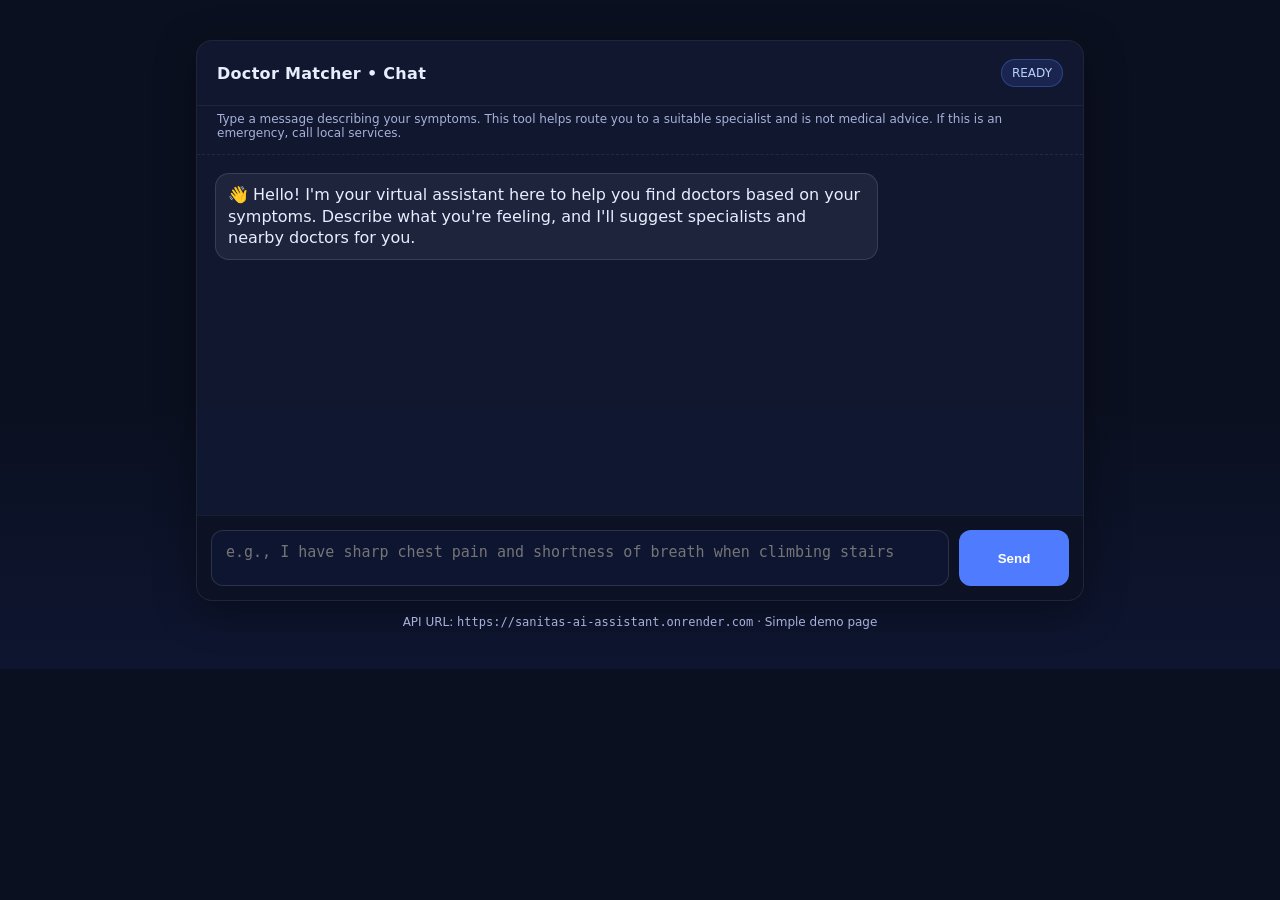
<file: frontend/index.html>
<!DOCTYPE html>
<html lang="en">
<head>
  <meta charset="UTF-8" />
  <meta name="viewport" content="width=device-width, initial-scale=1.0" />
  <title>Doctor Matcher – Chat Demo</title>
  <link rel="stylesheet" href="app.css" />
</head>
<body>
  <div class="wrap">
    <div class="card">
      <header>
        <div class="title">Doctor Matcher • Chat</div>
        <div class="pill" id="status">READY</div>
      </header>

      <div class="disclaimer" id="disclaimer">
        Type a message describing your symptoms. This tool helps route you to a suitable specialist and is not medical advice.
        If this is an emergency, call local services.
      </div>

      <div id="chips" class="chips" style="display:none"></div>
      <div id="chat" aria-live="polite"></div>
      <div id="results" class="results" style="display:none"></div>

      <div class="inputbar">
        <textarea id="input" placeholder="e.g., I have sharp chest pain and shortness of breath when climbing stairs"
                  onkeydown="if(event.key==='Enter' && !event.shiftKey){event.preventDefault(); sendMessage();}"></textarea>
        <button id="sendBtn" onclick="sendMessage()">Send</button>
      </div>
    </div>

    <div class="footer">
      API URL: <code id="apiUrlLabel"></code> · Simple demo page
    </div>
  </div>

  <script src="app.js" defer></script>
</body>
</html>
</file>
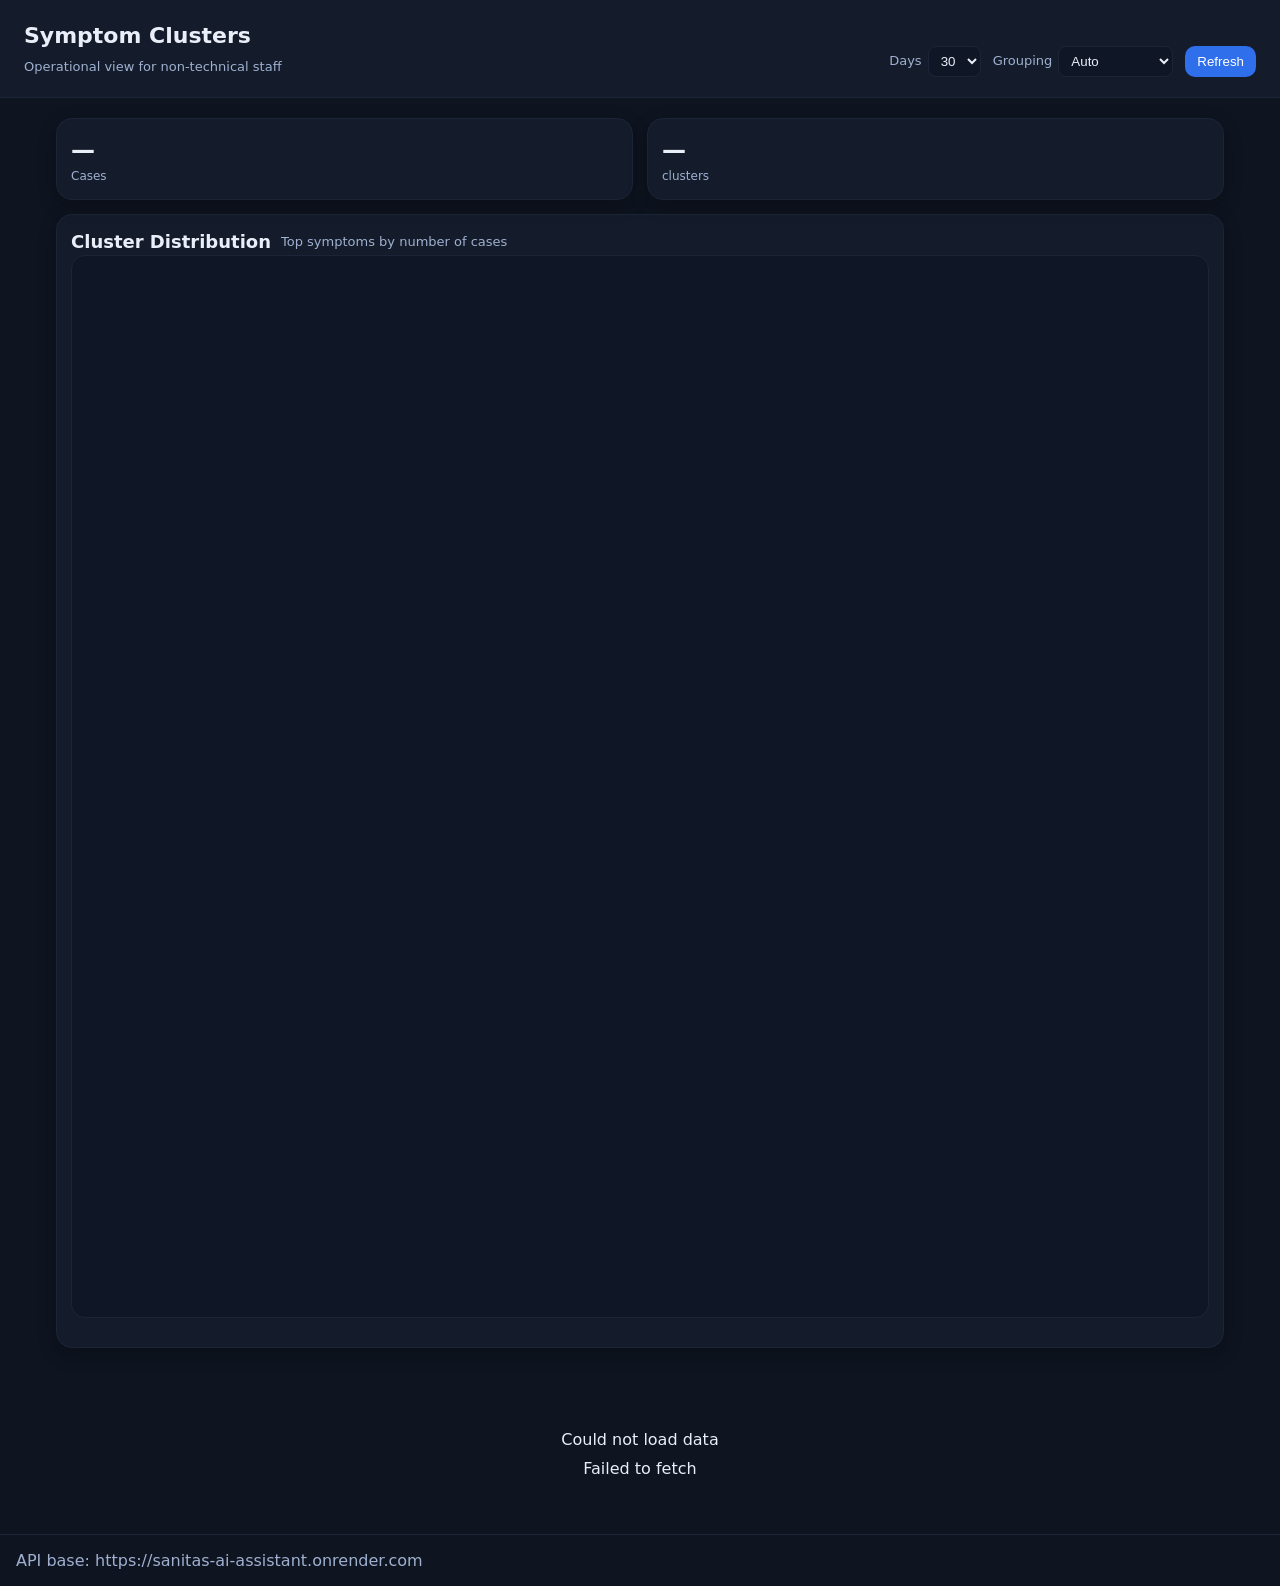
<file: frontend/admin/index.html>
<!DOCTYPE html>
<html lang="en">
<head>
  <meta charset="utf-8" />
  <meta name="viewport" content="width=device-width,initial-scale=1" />
  <title>Symptom Clusters</title>
  <link rel="stylesheet" href="styles.css" />
</head>
<body>
  <header class="app-header">
    <div class="title">
      <h1>Symptom Clusters</h1>
      <div class="subtitle">Operational view for non-technical staff</div>
    </div>
    <div class="controls">
      <label>Days
        <select id="days">
          <option value="7">7</option>
          <option value="14">14</option>
          <option value="30" selected>30</option>
        </select>
      </label>

      <!-- Former “k” renamed to Grouping with friendly labels -->
      <label>Grouping
        <select id="grouping">
          <option value="auto" selected>Auto</option>
          <option value="4">Few (4)</option>
          <option value="6">Standard (6)</option>
          <option value="8">More (8)</option>
          <option value="12">Detailed (12)</option>
        </select>
      </label>

      <button id="refreshBtn" class="btn primary">Refresh</button>
    </div>
  </header>

  <main class="container">
    <section class="kpis">
      <div class="card kpi"><div class="kpi-value" id="kpiCases">—</div><div class="kpi-label">Cases</div></div>
      <div class="card kpi"><div class="kpi-value" id="kpiClusters">—</div><div class="kpi-label">clusters</div></div>
    </section>

    <section class="card panel">
      <div class="panel-head">
        <h2>Cluster Distribution</h2>
        <span class="muted">Top symptoms by number of cases</span>
      </div>
      <!-- Vertical bar chart -->
      <canvas id="barCanvas" height="280" aria-label="Cluster distribution"></canvas>
      <div id="barLegend" class="legend"></div>
    </section>

    <section class="grid" id="clusterGrid" aria-live="polite"></section>

    <section id="emptyState" class="empty hidden">
      <div class="empty-title">No symptom clusters for the selected dates.</div>
      <div class="empty-desc">Try expanding the date range or adjusting the grouping.</div>
    </section>
  </main>

  <footer class="footer">
    <span>API base:</span>
    <span id="apiUrlLabel">—</span>
  </footer>

  <script src="app.js"></script>
</body>
</html>
</file>
<file: frontend/app.css>
:root { --bg:#0b1020; --panel:#121933; --accent:#4f7cff; --text:#e8edff; --muted:#a7b1d9; --ok:#22c55e; --warn:#f59e0b; }

* { box-sizing: border-box; }

body {
  margin: 0;
  font-family: ui-sans-serif, system-ui, -apple-system, Segoe UI, Roboto, Ubuntu, Cantarell, Noto Sans, Helvetica, Arial, "Apple Color Emoji", "Segoe UI Emoji";
  background: linear-gradient(180deg, #0b1020, #0b1020 60%, #0e1530);
  color: var(--text);
}

.wrap { max-width: 920px; margin: 40px auto; padding: 0 16px; }

.card {
  background: rgba(18,25,51,0.85);
  border: 1px solid rgba(255,255,255,0.06);
  border-radius: 16px;
  box-shadow: 0 10px 40px rgba(0,0,0,0.35);
  overflow: hidden;
}

header {
  padding: 18px 20px;
  border-bottom: 1px solid rgba(255,255,255,0.06);
  display: flex; align-items: center; justify-content: space-between;
}
header .title { font-weight: 700; letter-spacing: 0.3px; }
header .pill {
  font-size: 12px; padding: 6px 10px; border-radius: 999px;
  background: rgba(79,124,255,0.15); color:#bcd0ff; border:1px solid rgba(79,124,255,0.35);
}

#chat { height: 360px; overflow-y: auto; padding: 18px; display: flex; flex-direction: column; gap: 12px; }
.msg { max-width: 78%; padding: 10px 12px; border-radius: 14px; line-height: 1.35; white-space: pre-wrap; word-wrap: break-word; }
.user { align-self: flex-end; background: rgba(79,124,255,0.18); border: 1px solid rgba(79,124,255,0.4); }
.bot  { align-self: flex-start; background: rgba(255,255,255,0.06); border: 1px solid rgba(255,255,255,0.12); }

.inputbar {
  display: flex; gap: 10px; padding: 14px;
  border-top: 1px solid rgba(255,255,255,0.06); background: rgba(10,14,28,0.6);
}
textarea {
  flex: 1; resize: none; border-radius: 12px; padding: 12px 14px; font-size: 15px;
  border: 1px solid rgba(255,255,255,0.12); background:#0e1530; color: var(--text);
  outline: none; height: 56px;
}
button { border: none; background: var(--accent); color: white; border-radius: 12px; padding: 0 18px; font-weight: 700; cursor: pointer; min-width: 110px; }
button:disabled { opacity: .6; cursor: not-allowed; }

.disclaimer {
  font-size: 12px; color: var(--muted); padding: 6px 20px 14px;
  border-bottom: 1px dashed rgba(255,255,255,0.08);
}

.chips { display: flex; gap: 8px; flex-wrap: wrap; padding: 10px 20px; }
.chip  {
  background: rgba(34,197,94,0.14); color:#c0ffd7; border:1px solid rgba(34,197,94,0.38);
  padding: 4px 10px; border-radius: 999px; font-size: 12px;
}

.results {
  padding: 14px 20px 22px;
  display: grid; grid-template-columns: repeat(auto-fill,minmax(260px,1fr)); gap: 12px;
}
.doc { border:1px solid rgba(255,255,255,0.08); background: rgba(255,255,255,0.04); border-radius: 12px; padding: 12px; }
.doc h4 { margin: 0 0 8px; font-size: 15px; }
.muted { color: var(--muted); font-size: 13px; }

.footer { text-align: center; color: var(--muted); font-size: 12px; margin-top: 14px; }
a { color: #bcd0ff; }
</file>
<file: frontend/admin/styles.css>
:root{
  --bg:#0e1420; --panel:#141c2b; --text:#e9eef9; --muted:#9fb0d0;
  --accent:#2f6fec; --chip:#22304a; --border:#1c2537; --shadow:0 6px 18px rgba(0,0,0,.25);
}
*{box-sizing:border-box}
body{margin:0; background:var(--bg); color:var(--text); font:16px/1.45 system-ui,-apple-system,Segoe UI,Roboto,Helvetica,Arial}

.app-header{
  display:flex; justify-content:space-between; align-items:flex-end;
  padding:20px 24px; background:var(--panel); border-bottom:1px solid var(--border);
  position:sticky; top:0; z-index:10;
}
.title h1{margin:0 0 6px 0; font-size:22px}
.subtitle{color:var(--muted); font-size:13px}
.controls{display:flex; gap:12px; align-items:center}
.controls label{display:flex; gap:6px; align-items:center; color:var(--muted); font-size:13px}
.controls select{background:#0f1727; color:var(--text); border:1px solid var(--border); border-radius:8px; padding:6px 8px}
.btn{padding:8px 12px; border:0; border-radius:10px; cursor:pointer}
.btn.primary{background:var(--accent); color:#fff}
.btn.primary:hover{filter:brightness(1.06)}

.container{max-width:1200px; margin:20px auto; padding:0 16px}

.kpis{display:grid; grid-template-columns:repeat(2,1fr); gap:14px; margin-bottom:14px}
.card{background:var(--panel); border:1px solid var(--border); border-radius:16px; padding:14px; box-shadow:var(--shadow)}
.kpi .kpi-value{font-size:24px; font-weight:700}
.kpi .kpi-label{font-size:12px; color:var(--muted)}

.panel-head{display:flex; gap:10px; align-items:center}
.panel-head h2{margin:0; font-size:18px}
.muted{color:var(--muted); font-size:13px}

/* Vertical chart canvas look */
canvas{width:100%; background:#0f1727; border:1px solid var(--border); border-radius:14px; padding:8px}
.legend{display:flex; flex-wrap:wrap; gap:10px; margin-top:8px}
.legend .pill{background:var(--chip); padding:6px 10px; border-radius:999px; font-size:12px}

.grid{display:grid; grid-template-columns:repeat(auto-fill,minmax(340px,1fr)); gap:16px; margin:16px 0 30px}
.cluster-card{display:flex; flex-direction:column; gap:10px}
.cluster-head{display:flex; justify-content:space-between; align-items:center}
.cluster-title{font-weight:700; font-size:16px}
.badge{background:#1b2540; padding:4px 10px; border-radius:999px; font-size:12px}
.row-label{font-size:12px; color:var(--muted)}
.chips{display:flex; gap:8px; flex-wrap:wrap}
.chip{background:var(--chip); padding:6px 10px; border-radius:999px; font-size:12px}
.divider{height:1px; background:var(--border); margin:2px 0 6px}
.example{position:relative; padding-left:16px}
.example:before{content:"•"; position:absolute; left:4px; top:0}

.empty{display:flex; flex-direction:column; align-items:center; gap:6px; padding:34px; text-align:center}
.empty.hidden{display:none}

.footer{padding:14px 16px; color:var(--muted); border-top:1px solid var(--border)}
</file>
